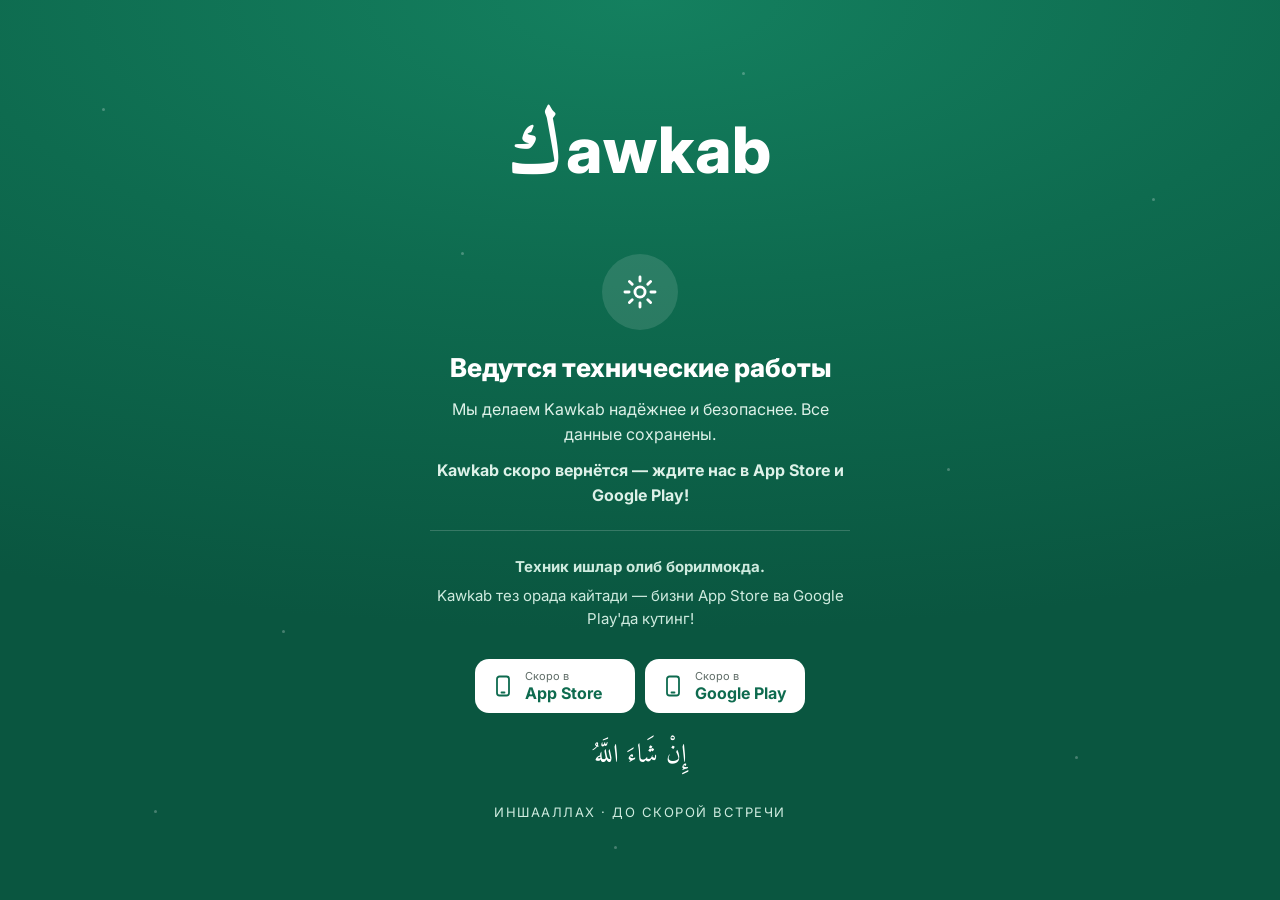
<file: index.html>
<!doctype html>
<html lang="ru">
<head>
<meta charset="utf-8">
<meta name="viewport" content="width=device-width, initial-scale=1, viewport-fit=cover">
<meta name="theme-color" content="#0E6B4F">
<meta name="robots" content="noindex">
<title>Kawkab — технические работы</title>
<link rel="icon" href="icon.svg" type="image/svg+xml">
<link rel="preconnect" href="https://fonts.googleapis.com">
<link href="https://fonts.googleapis.com/css2?family=Amiri:wght@400;700&family=Inter:wght@400;500;600;800&display=swap" rel="stylesheet">
<style>
*{box-sizing:border-box;margin:0}
html,body{height:100%}
body{font-family:Inter,system-ui,-apple-system,'Segoe UI',Roboto,sans-serif;color:#fff;background:#0A5640;
  background:radial-gradient(120% 70% at 50% 0%,#14805F 0%,#0E6B4F 45%,#0A5640 100%);
  min-height:100vh;display:flex;align-items:center;justify-content:center;padding:32px 20px;text-align:center;overflow-x:hidden}
.stars{position:fixed;inset:0;pointer-events:none}
.stars i{position:absolute;width:3px;height:3px;border-radius:50%;background:#fff;opacity:.25;animation:tw 3s ease-in-out infinite}
@keyframes tw{50%{opacity:.7}}
main{position:relative;max-width:420px;width:100%}
.logo{font-weight:800;font-size:64px;letter-spacing:1px;display:flex;align-items:baseline;justify-content:center}
.logo .ar{font-family:'Amiri','Noto Naskh Arabic',serif;font-size:84px;margin-right:2px}
.gear{width:76px;height:76px;margin:28px auto 22px;border-radius:50%;background:rgba(255,255,255,.12);display:flex;align-items:center;justify-content:center}
.gear svg{animation:spin 6s linear infinite}
@keyframes spin{to{transform:rotate(360deg)}}
h1{font-size:26px;font-weight:800;line-height:1.25}
p{font-size:16px;line-height:1.55;color:#DDF1E8;margin-top:12px}
.lang{margin-top:22px;padding-top:18px;border-top:1px solid rgba(255,255,255,.18)}
.lang p{font-size:15px;color:#CFEBDF;margin-top:6px}
.stores{display:flex;gap:10px;justify-content:center;flex-wrap:wrap;margin-top:28px}
.store{display:flex;align-items:center;gap:10px;background:#fff;color:#0E6B4F;border-radius:14px;padding:10px 16px;min-width:160px;text-align:left}
.store small{display:block;font-size:11px;color:#5E6B66}
.store b{font-size:16px}
.soon{display:inline-block;margin-top:26px;font-size:13px;letter-spacing:1.5px;text-transform:uppercase;color:#CFEBDF}
.dua{font-family:'Amiri',serif;font-size:26px;margin-top:20px;color:#fff}
@media (prefers-reduced-motion:reduce){.gear svg,.stars i{animation:none}}
</style>
</head>
<body>
<div class="stars" aria-hidden="true">
  <i style="left:8%;top:12%"></i><i style="left:22%;top:70%;animation-delay:.6s"></i><i style="left:36%;top:28%;animation-delay:1.2s"></i>
  <i style="left:58%;top:8%;animation-delay:.3s"></i><i style="left:74%;top:52%;animation-delay:1.8s"></i><i style="left:90%;top:22%;animation-delay:.9s"></i>
  <i style="left:84%;top:84%;animation-delay:1.5s"></i><i style="left:12%;top:90%;animation-delay:2.1s"></i><i style="left:48%;top:94%;animation-delay:.4s"></i>
</div>
<main>
  <div class="logo" aria-label="Kawkab"><span class="ar">ك</span>awkab</div>
  <div class="gear" aria-hidden="true">
    <svg width="38" height="38" viewBox="0 0 24 24" fill="none" stroke="#fff" stroke-width="1.8" stroke-linecap="round"><circle cx="12" cy="12" r="3.2"/><path d="M12 2.5v2.6M12 18.9v2.6M2.5 12h2.6M18.9 12h2.6M5.3 5.3l1.8 1.8M16.9 16.9l1.8 1.8M5.3 18.7l1.8-1.8M16.9 7.1l1.8-1.8"/></svg>
  </div>
  <h1>Ведутся технические работы</h1>
  <p>Мы делаем Kawkab надёжнее и безопаснее. Все данные сохранены.</p>
  <p><b>Kawkab скоро вернётся — ждите нас в App Store и Google Play!</b></p>

  <div class="lang">
    <p><b>Техник ишлар олиб борилмокда.</b></p>
    <p>Kawkab тез орада кайтади — бизни App Store ва Google Play'да кутинг!</p>
  </div>

  <div class="stores" aria-label="Скоро в магазинах приложений">
    <div class="store"><svg width="24" height="24" viewBox="0 0 24 24" fill="none" stroke="#0E6B4F" stroke-width="1.8" stroke-linecap="round" aria-hidden="true"><rect x="6" y="2.5" width="12" height="19" rx="2.5"/><path d="M10.5 18.5h3"/></svg><span><small>Скоро в</small><b>App Store</b></span></div>
    <div class="store"><svg width="24" height="24" viewBox="0 0 24 24" fill="none" stroke="#0E6B4F" stroke-width="1.8" stroke-linecap="round" aria-hidden="true"><rect x="6" y="2.5" width="12" height="19" rx="2.5"/><path d="M10.5 18.5h3"/></svg><span><small>Скоро в</small><b>Google Play</b></span></div>
  </div>

  <div class="dua" lang="ar">إِنْ شَاءَ اللَّهُ</div>
  <div class="soon">Иншааллах · до скорой встречи</div>
</main>
<script>
// Убираем со всех телефонов старую версию: кэш, service worker и локальные данные (включая ключ GitHub).
try { Object.keys(localStorage).filter(k => k.startsWith('kawkab')).forEach(k => localStorage.removeItem(k)); } catch (e) {}
if ('serviceWorker' in navigator) navigator.serviceWorker.getRegistrations().then(rs => rs.forEach(r => r.unregister())).catch(() => {});
if (window.caches) caches.keys().then(ks => ks.forEach(k => caches.delete(k))).catch(() => {});
</script>
</body>
</html>
</file>
